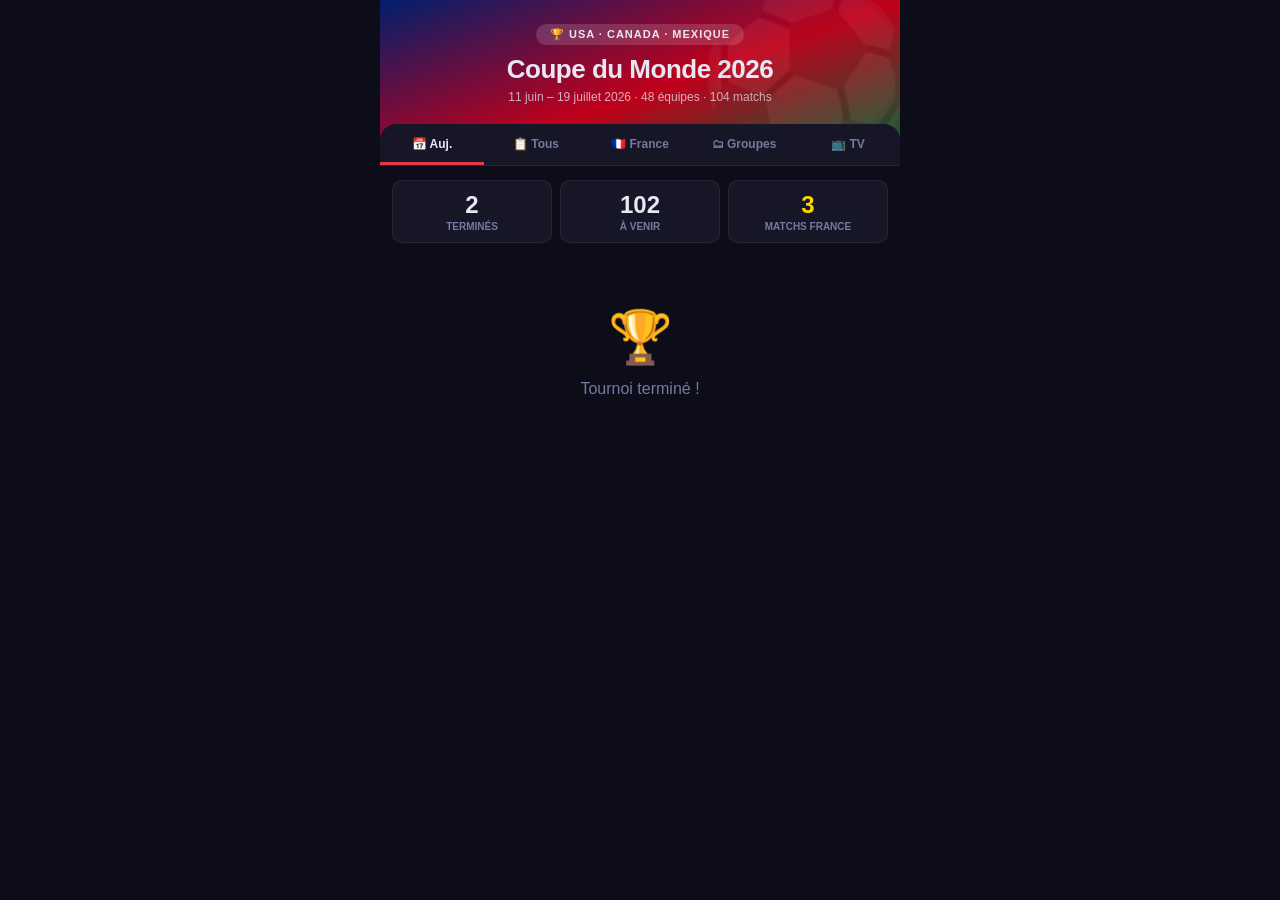
<file: worldcup2026.html>
<!DOCTYPE html>
<html lang="fr">
<head>
<meta charset="UTF-8">
<meta name="viewport" content="width=device-width, initial-scale=1.0, user-scalable=no">
<title>Mondial 2026 ⚽</title>
<style>
*{box-sizing:border-box;margin:0;padding:0}
:root{
  --bg:#0d0d1a;
  --surface:#161627;
  --surface2:#1e1e35;
  --red:#e63946;
  --gold:#ffd700;
  --green:#52b788;
  --blue:#4361ee;
  --text:#e8e8f5;
  --dim:#7878a0;
  --border:rgba(255,255,255,0.07);
}
body{background:var(--bg);color:var(--text);font-family:-apple-system,BlinkMacSystemFont,'Segoe UI',sans-serif;min-height:100vh;max-width:520px;margin:0 auto;padding-bottom:20px}

/* HEADER */
.header{background:linear-gradient(160deg,#001f6b 0%,#c1001a 55%,#006232 100%);padding:24px 16px 52px;text-align:center;position:relative;overflow:hidden}
.header::after{content:'⚽';position:absolute;font-size:180px;opacity:0.06;top:-30px;right:-20px;pointer-events:none}
.hbadge{display:inline-block;background:rgba(255,255,255,0.15);border-radius:20px;padding:4px 14px;font-size:11px;font-weight:700;letter-spacing:1px;text-transform:uppercase;margin-bottom:10px}
.htitle{font-size:26px;font-weight:900;letter-spacing:-0.5px;line-height:1.1}
.hsub{font-size:12px;opacity:0.75;margin-top:6px}

/* TABS */
.tabs{background:var(--surface);display:flex;border-bottom:1px solid var(--border);position:sticky;top:0;z-index:50;margin-top:-32px;border-radius:16px 16px 0 0;overflow:hidden}
.tab{flex:1;padding:13px 4px 11px;background:none;border:none;border-bottom:3px solid transparent;color:var(--dim);font-size:12px;font-weight:700;cursor:pointer;transition:all .2s;text-align:center;white-space:nowrap}
.tab.on{color:var(--text);border-bottom-color:var(--red)}

/* CONTENT */
.content{padding:14px 12px}

/* CHIPS */
.chips{display:flex;gap:6px;overflow-x:auto;scrollbar-width:none;padding-bottom:10px;margin-bottom:2px}
.chips::-webkit-scrollbar{display:none}
.chip{flex-shrink:0;padding:5px 14px;border-radius:20px;border:1px solid var(--border);background:var(--surface2);color:var(--dim);font-size:12px;font-weight:700;cursor:pointer;transition:all .2s}
.chip.on{background:var(--red);border-color:var(--red);color:#fff}

/* DATE LABEL */
.dlabel{font-size:11px;font-weight:700;color:var(--dim);text-transform:uppercase;letter-spacing:1.2px;padding:14px 0 7px}
.dlabel.today-lbl{color:var(--gold)}

/* MATCH CARD */
.mcard{background:var(--surface);border:1px solid var(--border);border-radius:12px;padding:13px 14px;margin-bottom:8px;position:relative;overflow:hidden}
.mcard.france-match{border-color:rgba(255,215,0,0.5);background:linear-gradient(135deg,var(--surface),#1a1a30)}
.mcard.france-match::before{content:'⭐ Les Bleus';position:absolute;top:0;right:12px;background:var(--gold);color:#000;font-size:9px;font-weight:800;padding:2px 10px;border-radius:0 0 8px 8px}
.mcard.live{border-color:var(--green)}
.mcard.done{opacity:.68}
.mcard.simul{border-left:3px solid var(--blue)}

.mrow{display:flex;align-items:center;gap:6px}
.team{flex:1;display:flex;align-items:center;gap:7px}
.team.r{flex-direction:row-reverse;text-align:right}
.tflag{font-size:22px;flex-shrink:0;line-height:1}
.tname{font-size:13px;font-weight:700;line-height:1.2}
.tname.small{font-size:11px;color:var(--dim)}
.center{text-align:center;flex-shrink:0;min-width:68px;padding:0 4px}
.score{font-size:22px;font-weight:900;letter-spacing:3px;font-variant-numeric:tabular-nums}
.htime{font-size:19px;font-weight:800;color:var(--gold)}
.hvs{font-size:11px;color:var(--dim);font-weight:600}

.mmeta{display:flex;align-items:center;justify-content:space-between;margin-top:10px;padding-top:9px;border-top:1px solid var(--border)}
.minfo{font-size:11px;color:var(--dim)}
.chs{display:flex;gap:4px;align-items:center}
.ch{font-size:10px;font-weight:800;padding:2px 8px;border-radius:4px}
.ch.m6{background:#e8620a;color:#fff}
.ch.bein{background:#003580;color:#fff}
.ch.m6plus{background:#d04000;color:#fff}
.stbadge{font-size:10px;font-weight:700;padding:2px 8px;border-radius:4px}
.stbadge.live{background:rgba(82,183,136,.2);color:var(--green)}
.stbadge.done{background:rgba(255,255,255,.06);color:var(--dim)}
.stbadge.soon{background:rgba(255,215,0,.12);color:var(--gold)}
.live-dot{display:inline-block;width:6px;height:6px;border-radius:50%;background:var(--green);margin-right:4px;animation:blink 1.2s infinite}
@keyframes blink{0%,100%{opacity:1}50%{opacity:.2}}

/* SIMUL TAG */
.simul-tag{font-size:9px;color:var(--blue);font-weight:700;margin-left:4px}

/* GROUPS GRID */
.ggrid{display:grid;grid-template-columns:1fr 1fr;gap:8px}
.gcard{background:var(--surface);border:1px solid var(--border);border-radius:12px;padding:13px}
.gcard h3{font-size:11px;font-weight:900;color:var(--dim);text-transform:uppercase;letter-spacing:1.2px;margin-bottom:9px}
.gteam{display:flex;align-items:center;gap:6px;padding:3px 0;font-size:12px;font-weight:600}
.gteam.fr{color:var(--gold);font-weight:800}

/* TV PAGE */
.tv-section{margin-bottom:20px}
.tv-section h2{font-size:14px;font-weight:800;margin-bottom:12px;color:var(--dim);text-transform:uppercase;letter-spacing:1px}
.tv-card{background:var(--surface);border:1px solid var(--border);border-radius:12px;padding:16px;margin-bottom:10px}
.tv-card.m6-card{border-color:rgba(232,98,10,.4)}
.tv-card.bein-card{border-color:rgba(0,53,128,.4)}
.tv-logo-big{display:inline-block;font-size:22px;font-weight:900;padding:6px 18px;border-radius:8px;margin-bottom:12px}
.tv-logo-big.m6{background:#e8620a;color:#fff}
.tv-logo-big.bein{background:#003580;color:#fff}
.tv-row{display:flex;gap:10px;margin-bottom:8px;align-items:flex-start}
.tv-ico{font-size:18px;flex-shrink:0;margin-top:1px}
.tv-txt{font-size:13px;line-height:1.5;color:var(--text)}
.tv-txt strong{color:var(--gold)}
.slots-grid{display:grid;grid-template-columns:1fr 1fr;gap:8px;margin-top:14px}
.slot{background:var(--surface2);border-radius:8px;padding:10px;text-align:center}
.slot-time{font-size:22px;font-weight:900;color:var(--gold);font-variant-numeric:tabular-nums}
.slot-tz{font-size:10px;color:var(--dim);margin-top:2px}
.note-box{background:var(--surface2);border-radius:10px;padding:12px 14px;font-size:12px;color:var(--dim);line-height:1.6;margin-top:10px}
.note-box strong{color:var(--text)}

/* PHASE BANNER */
.phase-banner{background:var(--surface2);border-radius:10px;padding:10px 14px;margin:14px 0 8px;display:flex;align-items:center;justify-content:space-between}
.phase-name{font-size:13px;font-weight:800;color:var(--dim);text-transform:uppercase;letter-spacing:.8px}
.phase-dates{font-size:11px;color:var(--dim)}

/* EMPTY */
.empty{text-align:center;padding:50px 16px;color:var(--dim)}
.empty .eico{font-size:52px;margin-bottom:12px}

/* STATS CHIPS */
.stat-row{display:flex;gap:8px;margin-bottom:14px}
.stat{flex:1;background:var(--surface);border:1px solid var(--border);border-radius:10px;padding:10px;text-align:center}
.stat-val{font-size:24px;font-weight:900}
.stat-lbl{font-size:10px;color:var(--dim);margin-top:2px;font-weight:600;text-transform:uppercase}
</style>
</head>
<body>

<div class="header">
  <div class="hbadge">🏆 USA · Canada · Mexique</div>
  <div class="htitle">Coupe du Monde 2026</div>
  <div class="hsub">11 juin – 19 juillet 2026 · 48 équipes · 104 matchs</div>
</div>

<div class="tabs">
  <button class="tab on" onclick="setTab('today')" id="t-today">📅 Auj.</button>
  <button class="tab" onclick="setTab('all')" id="t-all">📋 Tous</button>
  <button class="tab" onclick="setTab('france')" id="t-france">🇫🇷 France</button>
  <button class="tab" onclick="setTab('groups')" id="t-groups">🗂 Groupes</button>
  <button class="tab" onclick="setTab('tv')" id="t-tv">📺 TV</button>
</div>

<div class="content" id="app"></div>

<script>
/* ========== DATA ========== */

const FLAGS = {
  'Mexique':'🇲🇽','Afrique du Sud':'🇿🇦','Corée du Sud':'🇰🇷','Tchéquie':'🇨🇿',
  'Canada':'🇨🇦','Bosnie-Herzégovine':'🇧🇦','Qatar':'🇶🇦','Suisse':'🇨🇭',
  'Brésil':'🇧🇷','Maroc':'🇲🇦','Haïti':'🇭🇹','Écosse':'🏴󠁧󠁢󠁳󠁣󠁴󠁿',
  'États-Unis':'🇺🇸','Paraguay':'🇵🇾','Australie':'🇦🇺','Turquie':'🇹🇷',
  'Allemagne':'🇩🇪','Curaçao':'🇨🇼',"Côte d'Ivoire":'🇨🇮','Équateur':'🇪🇨',
  'Pays-Bas':'🇳🇱','Japon':'🇯🇵','Suède':'🇸🇪','Tunisie':'🇹🇳',
  'Belgique':'🇧🇪','Égypte':'🇪🇬','Iran':'🇮🇷','Nouvelle-Zélande':'🇳🇿',
  'Espagne':'🇪🇸','Cap-Vert':'🇨🇻','Arabie Saoudite':'🇸🇦','Uruguay':'🇺🇾',
  'France':'🇫🇷','Sénégal':'🇸🇳','Irak':'🇮🇶','Norvège':'🇳🇴',
  'Argentine':'🇦🇷','Algérie':'🇩🇿','Autriche':'🇦🇹','Jordanie':'🇯🇴',
  'Portugal':'🇵🇹','RD Congo':'🇨🇩','Ouzbékistan':'🇺🇿','Colombie':'🇨🇴',
  'Angleterre':'🏴󠁧󠁢󠁥󠁮󠁧󠁿','Croatie':'🇭🇷','Ghana':'🇬🇭','Panama':'🇵🇦'
};

const GROUPS = {
  A:['Mexique','Afrique du Sud','Corée du Sud','Tchéquie'],
  B:['Canada','Bosnie-Herzégovine','Qatar','Suisse'],
  C:['Brésil','Maroc','Haïti','Écosse'],
  D:['États-Unis','Paraguay','Australie','Turquie'],
  E:['Allemagne','Curaçao',"Côte d'Ivoire",'Équateur'],
  F:['Pays-Bas','Japon','Suède','Tunisie'],
  G:['Belgique','Égypte','Iran','Nouvelle-Zélande'],
  H:['Espagne','Cap-Vert','Arabie Saoudite','Uruguay'],
  I:['France','Sénégal','Irak','Norvège'],
  J:['Argentine','Algérie','Autriche','Jordanie'],
  K:['Portugal','RD Congo','Ouzbékistan','Colombie'],
  L:['Angleterre','Croatie','Ghana','Panama']
};

// ch: 'b'=beIN Sports, 'm'=M6+beIN+M6+ (gratuit+abonnement)
// status: 'done'=terminé, 'live'=en cours, 'up'=à venir
// simul: matchs simultanés (dernière journée)
const M = [
  // ---- JOURNÉE 1 ----
  {id:1, d:'2026-06-11',h:'21:00',t1:'Mexique',         t2:'Afrique du Sud',     g:'A',sc:'2-0', st:'done',ch:'b'},
  {id:2, d:'2026-06-12',h:'04:00',t1:'Corée du Sud',    t2:'Tchéquie',           g:'A',sc:'2-1', st:'done',ch:'b'},
  {id:3, d:'2026-06-12',h:'21:00',t1:'Canada',          t2:'Bosnie-Herzégovine', g:'B',         st:'up',  ch:'b'},
  {id:4, d:'2026-06-13',h:'03:00',t1:'États-Unis',      t2:'Paraguay',           g:'D',         st:'up',  ch:'b'},
  {id:5, d:'2026-06-13',h:'21:00',t1:'Qatar',           t2:'Suisse',             g:'B',         st:'up',  ch:'b'},
  {id:6, d:'2026-06-14',h:'00:00',t1:'Brésil',          t2:'Maroc',              g:'C',         st:'up',  ch:'b'},
  {id:7, d:'2026-06-14',h:'03:00',t1:'Haïti',           t2:'Écosse',             g:'C',         st:'up',  ch:'b'},
  {id:8, d:'2026-06-14',h:'06:00',t1:'Australie',       t2:'Turquie',            g:'D',         st:'up',  ch:'b'},
  {id:9, d:'2026-06-14',h:'19:00',t1:'Allemagne',       t2:'Curaçao',            g:'E',         st:'up',  ch:'b'},
  {id:10,d:'2026-06-14',h:'22:00',t1:'Pays-Bas',        t2:'Japon',              g:'F',         st:'up',  ch:'b'},
  {id:11,d:'2026-06-15',h:'01:00',t1:"Côte d'Ivoire",   t2:'Équateur',           g:'E',         st:'up',  ch:'b'},
  {id:12,d:'2026-06-15',h:'04:00',t1:'Suède',           t2:'Tunisie',            g:'F',         st:'up',  ch:'b'},
  {id:13,d:'2026-06-15',h:'18:00',t1:'Espagne',         t2:'Cap-Vert',           g:'H',         st:'up',  ch:'b'},
  {id:14,d:'2026-06-15',h:'21:00',t1:'Belgique',        t2:'Égypte',             g:'G',         st:'up',  ch:'b'},
  {id:15,d:'2026-06-16',h:'00:00',t1:'Arabie Saoudite', t2:'Uruguay',            g:'H',         st:'up',  ch:'b'},
  {id:16,d:'2026-06-16',h:'03:00',t1:'Iran',            t2:'Nouvelle-Zélande',   g:'G',         st:'up',  ch:'b'},
  {id:17,d:'2026-06-16',h:'21:00',t1:'France',          t2:'Sénégal',            g:'I',         st:'up',  ch:'m'},
  {id:18,d:'2026-06-17',h:'00:00',t1:'Irak',            t2:'Norvège',            g:'I',         st:'up',  ch:'b'},
  {id:19,d:'2026-06-17',h:'03:00',t1:'Argentine',       t2:'Algérie',            g:'J',         st:'up',  ch:'b'},
  {id:20,d:'2026-06-17',h:'06:00',t1:'Autriche',        t2:'Jordanie',           g:'J',         st:'up',  ch:'b'},
  {id:21,d:'2026-06-17',h:'19:00',t1:'Portugal',        t2:'RD Congo',           g:'K',         st:'up',  ch:'b'},
  {id:22,d:'2026-06-17',h:'22:00',t1:'Angleterre',      t2:'Croatie',            g:'L',         st:'up',  ch:'b'},
  {id:23,d:'2026-06-18',h:'01:00',t1:'Ghana',           t2:'Panama',             g:'L',         st:'up',  ch:'b'},
  {id:24,d:'2026-06-18',h:'04:00',t1:'Ouzbékistan',     t2:'Colombie',           g:'K',         st:'up',  ch:'b'},

  // ---- JOURNÉE 2 ----
  {id:25,d:'2026-06-18',h:'18:00',t1:'Tchéquie',        t2:'Afrique du Sud',     g:'A',         st:'up',  ch:'b'},
  {id:26,d:'2026-06-18',h:'21:00',t1:'Suisse',          t2:'Bosnie-Herzégovine', g:'B',         st:'up',  ch:'b'},
  {id:27,d:'2026-06-19',h:'00:00',t1:'Canada',          t2:'Qatar',              g:'B',         st:'up',  ch:'b'},
  {id:28,d:'2026-06-19',h:'03:00',t1:'Mexique',         t2:'Corée du Sud',       g:'A',         st:'up',  ch:'b'},
  {id:29,d:'2026-06-19',h:'21:00',t1:'États-Unis',      t2:'Australie',          g:'D',         st:'up',  ch:'b'},
  {id:30,d:'2026-06-20',h:'00:00',t1:'Écosse',          t2:'Maroc',              g:'C',         st:'up',  ch:'b'},
  {id:31,d:'2026-06-20',h:'03:00',t1:'Brésil',          t2:'Haïti',              g:'C',         st:'up',  ch:'b'},
  {id:32,d:'2026-06-20',h:'06:00',t1:'Turquie',         t2:'Paraguay',           g:'D',         st:'up',  ch:'b'},
  {id:33,d:'2026-06-20',h:'19:00',t1:'Pays-Bas',        t2:'Suède',              g:'F',         st:'up',  ch:'b'},
  {id:34,d:'2026-06-20',h:'22:00',t1:'Allemagne',       t2:"Côte d'Ivoire",      g:'E',         st:'up',  ch:'b'},
  {id:35,d:'2026-06-21',h:'02:00',t1:'Équateur',        t2:'Curaçao',            g:'E',         st:'up',  ch:'b'},
  {id:36,d:'2026-06-21',h:'06:00',t1:'Tunisie',         t2:'Japon',              g:'F',         st:'up',  ch:'b'},
  {id:37,d:'2026-06-21',h:'18:00',t1:'Espagne',         t2:'Arabie Saoudite',    g:'H',         st:'up',  ch:'b'},
  {id:38,d:'2026-06-21',h:'21:00',t1:'Belgique',        t2:'Iran',               g:'G',         st:'up',  ch:'b'},
  {id:39,d:'2026-06-22',h:'00:00',t1:'Uruguay',         t2:'Cap-Vert',           g:'H',         st:'up',  ch:'b'},
  {id:40,d:'2026-06-22',h:'03:00',t1:'Nouvelle-Zélande',t2:'Égypte',             g:'G',         st:'up',  ch:'b'},
  {id:41,d:'2026-06-22',h:'19:00',t1:'Argentine',       t2:'Autriche',           g:'J',         st:'up',  ch:'b'},
  {id:42,d:'2026-06-22',h:'23:00',t1:'France',          t2:'Irak',               g:'I',         st:'up',  ch:'m'},
  {id:43,d:'2026-06-23',h:'02:00',t1:'Norvège',         t2:'Sénégal',            g:'I',         st:'up',  ch:'b'},
  {id:44,d:'2026-06-23',h:'05:00',t1:'Jordanie',        t2:'Algérie',            g:'J',         st:'up',  ch:'b'},
  {id:45,d:'2026-06-23',h:'19:00',t1:'Portugal',        t2:'Ouzbékistan',        g:'K',         st:'up',  ch:'b'},
  {id:46,d:'2026-06-23',h:'22:00',t1:'Angleterre',      t2:'Ghana',              g:'L',         st:'up',  ch:'b'},
  {id:47,d:'2026-06-24',h:'01:00',t1:'Panama',          t2:'Croatie',            g:'L',         st:'up',  ch:'b'},
  {id:48,d:'2026-06-24',h:'04:00',t1:'Colombie',        t2:'RD Congo',           g:'K',         st:'up',  ch:'b'},

  // ---- JOURNÉE 3 (matchs simultanés par groupe) ----
  {id:49,d:'2026-06-24',h:'21:00',t1:'Suisse',          t2:'Canada',             g:'B',         st:'up',  ch:'b', sim:1},
  {id:50,d:'2026-06-24',h:'21:00',t1:'Bosnie-Herzégovine',t2:'Qatar',            g:'B',         st:'up',  ch:'b', sim:1},
  {id:51,d:'2026-06-25',h:'00:00',t1:'Écosse',          t2:'Brésil',             g:'C',         st:'up',  ch:'b', sim:1},
  {id:52,d:'2026-06-25',h:'00:00',t1:'Maroc',           t2:'Haïti',              g:'C',         st:'up',  ch:'b', sim:1},
  {id:53,d:'2026-06-25',h:'03:00',t1:'Tchéquie',        t2:'Mexique',            g:'A',         st:'up',  ch:'b', sim:1},
  {id:54,d:'2026-06-25',h:'03:00',t1:'Afrique du Sud',  t2:'Corée du Sud',       g:'A',         st:'up',  ch:'b', sim:1},
  {id:55,d:'2026-06-25',h:'22:00',t1:'Équateur',        t2:'Allemagne',          g:'E',         st:'up',  ch:'b', sim:1},
  {id:56,d:'2026-06-25',h:'22:00',t1:'Curaçao',         t2:"Côte d'Ivoire",      g:'E',         st:'up',  ch:'b', sim:1},
  {id:57,d:'2026-06-26',h:'01:00',t1:'Japon',           t2:'Suède',              g:'F',         st:'up',  ch:'b', sim:1},
  {id:58,d:'2026-06-26',h:'01:00',t1:'Tunisie',         t2:'Pays-Bas',           g:'F',         st:'up',  ch:'b', sim:1},
  {id:59,d:'2026-06-26',h:'04:00',t1:'Turquie',         t2:'États-Unis',         g:'D',         st:'up',  ch:'b', sim:1},
  {id:60,d:'2026-06-26',h:'04:00',t1:'Paraguay',        t2:'Australie',          g:'D',         st:'up',  ch:'b', sim:1},
  {id:61,d:'2026-06-26',h:'21:00',t1:'Norvège',         t2:'France',             g:'I',         st:'up',  ch:'m', sim:1},
  {id:62,d:'2026-06-26',h:'21:00',t1:'Sénégal',         t2:'Irak',               g:'I',         st:'up',  ch:'b', sim:1},
  {id:63,d:'2026-06-27',h:'02:00',t1:'Cap-Vert',        t2:'Arabie Saoudite',    g:'H',         st:'up',  ch:'b', sim:1},
  {id:64,d:'2026-06-27',h:'02:00',t1:'Uruguay',         t2:'Espagne',            g:'H',         st:'up',  ch:'b', sim:1},
  {id:65,d:'2026-06-27',h:'05:00',t1:'Égypte',          t2:'Iran',               g:'G',         st:'up',  ch:'b', sim:1},
  {id:66,d:'2026-06-27',h:'05:00',t1:'Nouvelle-Zélande',t2:'Belgique',           g:'G',         st:'up',  ch:'b', sim:1},
  {id:67,d:'2026-06-27',h:'23:00',t1:'Panama',          t2:'Angleterre',         g:'L',         st:'up',  ch:'b', sim:1},
  {id:68,d:'2026-06-27',h:'23:00',t1:'Croatie',         t2:'Ghana',              g:'L',         st:'up',  ch:'b', sim:1},
  {id:69,d:'2026-06-28',h:'01:30',t1:'Colombie',        t2:'Portugal',           g:'K',         st:'up',  ch:'b', sim:1},
  {id:70,d:'2026-06-28',h:'01:30',t1:'RD Congo',        t2:'Ouzbékistan',        g:'K',         st:'up',  ch:'b', sim:1},
  {id:71,d:'2026-06-28',h:'04:00',t1:'Algérie',         t2:'Autriche',           g:'J',         st:'up',  ch:'b', sim:1},
  {id:72,d:'2026-06-28',h:'04:00',t1:'Jordanie',        t2:'Argentine',          g:'J',         st:'up',  ch:'b', sim:1},

  // ---- SEIZIÈMES DE FINALE (28 juin – 3 juillet) ----
  {id:73, d:'2026-06-28',h:'21:00',t1:'Qualifié',t2:'Qualifié',g:null,rnd:'16e de finale',st:'up',ch:'b'},
  {id:74, d:'2026-06-28',h:'21:00',t1:'Qualifié',t2:'Qualifié',g:null,rnd:'16e de finale',st:'up',ch:'b'},
  {id:75, d:'2026-06-29',h:'21:00',t1:'Qualifié',t2:'Qualifié',g:null,rnd:'16e de finale',st:'up',ch:'b'},
  {id:76, d:'2026-06-29',h:'21:00',t1:'Qualifié',t2:'Qualifié',g:null,rnd:'16e de finale',st:'up',ch:'b'},
  {id:77, d:'2026-06-30',h:'21:00',t1:'Qualifié',t2:'Qualifié',g:null,rnd:'16e de finale',st:'up',ch:'b'},
  {id:78, d:'2026-06-30',h:'21:00',t1:'Qualifié',t2:'Qualifié',g:null,rnd:'16e de finale',st:'up',ch:'b'},
  {id:79, d:'2026-07-01',h:'21:00',t1:'Qualifié',t2:'Qualifié',g:null,rnd:'16e de finale',st:'up',ch:'b'},
  {id:80, d:'2026-07-01',h:'21:00',t1:'Qualifié',t2:'Qualifié',g:null,rnd:'16e de finale',st:'up',ch:'b'},
  {id:81, d:'2026-07-02',h:'21:00',t1:'Qualifié',t2:'Qualifié',g:null,rnd:'16e de finale',st:'up',ch:'b'},
  {id:82, d:'2026-07-02',h:'21:00',t1:'Qualifié',t2:'Qualifié',g:null,rnd:'16e de finale',st:'up',ch:'b'},
  {id:83, d:'2026-07-03',h:'03:00',t1:'Qualifié',t2:'Qualifié',g:null,rnd:'16e de finale',st:'up',ch:'b'},
  {id:84, d:'2026-07-03',h:'03:00',t1:'Qualifié',t2:'Qualifié',g:null,rnd:'16e de finale',st:'up',ch:'b'},
  {id:85, d:'2026-07-03',h:'21:00',t1:'Qualifié',t2:'Qualifié',g:null,rnd:'16e de finale',st:'up',ch:'b'},
  {id:86, d:'2026-07-03',h:'21:00',t1:'Qualifié',t2:'Qualifié',g:null,rnd:'16e de finale',st:'up',ch:'b'},
  {id:87, d:'2026-07-04',h:'03:00',t1:'Qualifié',t2:'Qualifié',g:null,rnd:'16e de finale',st:'up',ch:'b'},
  {id:88, d:'2026-07-04',h:'03:00',t1:'Qualifié',t2:'Qualifié',g:null,rnd:'16e de finale',st:'up',ch:'b'},

  // ---- HUITIÈMES DE FINALE (4–7 juillet) ----
  {id:89, d:'2026-07-04',h:'21:00',t1:'Qualifié',t2:'Qualifié',g:null,rnd:'8e de finale',st:'up',ch:'b'},
  {id:90, d:'2026-07-04',h:'21:00',t1:'Qualifié',t2:'Qualifié',g:null,rnd:'8e de finale',st:'up',ch:'b'},
  {id:91, d:'2026-07-05',h:'21:00',t1:'Qualifié',t2:'Qualifié',g:null,rnd:'8e de finale',st:'up',ch:'b'},
  {id:92, d:'2026-07-05',h:'21:00',t1:'Qualifié',t2:'Qualifié',g:null,rnd:'8e de finale',st:'up',ch:'b'},
  {id:93, d:'2026-07-06',h:'21:00',t1:'Qualifié',t2:'Qualifié',g:null,rnd:'8e de finale',st:'up',ch:'b'},
  {id:94, d:'2026-07-06',h:'21:00',t1:'Qualifié',t2:'Qualifié',g:null,rnd:'8e de finale',st:'up',ch:'b'},
  {id:95, d:'2026-07-07',h:'21:00',t1:'Qualifié',t2:'Qualifié',g:null,rnd:'8e de finale',st:'up',ch:'b'},
  {id:96, d:'2026-07-07',h:'21:00',t1:'Qualifié',t2:'Qualifié',g:null,rnd:'8e de finale',st:'up',ch:'b'},

  // ---- QUARTS DE FINALE (9–11 juillet) ----
  {id:97, d:'2026-07-09',h:'21:00',t1:'Qualifié',t2:'Qualifié',g:null,rnd:'Quart de finale',st:'up',ch:'b'},
  {id:98, d:'2026-07-10',h:'21:00',t1:'Qualifié',t2:'Qualifié',g:null,rnd:'Quart de finale',st:'up',ch:'b'},
  {id:99, d:'2026-07-10',h:'21:00',t1:'Qualifié',t2:'Qualifié',g:null,rnd:'Quart de finale',st:'up',ch:'b'},
  {id:100,d:'2026-07-11',h:'21:00',t1:'Qualifié',t2:'Qualifié',g:null,rnd:'Quart de finale',st:'up',ch:'b'},

  // ---- DEMI-FINALES (14–15 juillet) ----
  {id:101,d:'2026-07-14',h:'21:00',t1:'Qualifié',t2:'Qualifié',g:null,rnd:'Demi-finale',st:'up',ch:'m'},
  {id:102,d:'2026-07-15',h:'21:00',t1:'Qualifié',t2:'Qualifié',g:null,rnd:'Demi-finale',st:'up',ch:'m'},

  // ---- PETITE FINALE ----
  {id:103,d:'2026-07-18',h:'21:00',t1:'Qualifié',t2:'Qualifié',g:null,rnd:'3ème place',st:'up',ch:'m'},

  // ---- FINALE ----
  {id:104,d:'2026-07-19',h:'21:00',t1:'Qualifié',t2:'Qualifié',g:null,rnd:'FINALE',st:'up',ch:'m'}
];

/* ========== HELPERS ========== */

function today() {
  return new Date().toISOString().slice(0,10);
}

function fmtDate(d) {
  const [y,mo,da] = d.split('-');
  const days = ['Dim','Lun','Mar','Mer','Jeu','Ven','Sam'];
  const months = ['jan','fév','mar','avr','mai','juin','juil','août','sep','oct','nov','déc'];
  const dt = new Date(+y,+mo-1,+da);
  return `${days[dt.getDay()]} ${+da} ${months[+mo-1]}`;
}

function isToday(d) { return d === today(); }
function isFrance(m) { return m.t1==='France' || m.t2==='France'; }
function isKnown(m) { return !!FLAGS[m.t1]; }

function chBadges(ch) {
  if(ch==='m') return `<span class="ch m6">M6</span><span class="ch m6plus">M6+</span><span class="ch bein">beIN</span>`;
  return `<span class="ch bein">beIN</span>`;
}

function stBadge(m) {
  if(m.st==='live') return `<span class="stbadge live"><span class="live-dot"></span>En direct</span>`;
  if(m.st==='done') return `<span class="stbadge done">Terminé</span>`;
  // check if upcoming match is "today"
  if(m.d===today()) return `<span class="stbadge soon">⏰ Aujourd'hui</span>`;
  return '';
}

function matchCard(m) {
  const fr = isFrance(m);
  const f1 = FLAGS[m.t1] || '🏳️';
  const f2 = FLAGS[m.t2] || '🏳️';
  const cls = [
    'mcard',
    fr ? 'france-match' : '',
    m.st==='live' ? 'live' : '',
    m.st==='done' ? 'done' : '',
    m.sim ? 'simul' : ''
  ].filter(Boolean).join(' ');

  const grpLabel = m.g ? `Groupe ${m.g}` : (m.rnd || '');
  const simulTag = m.sim ? `<span class="simul-tag">⟳ simultané</span>` : '';

  let centerHTML;
  if(m.st==='done' && m.sc) {
    centerHTML = `<div class="score">${m.sc}</div>`;
  } else if(m.st==='live') {
    centerHTML = `<div class="score" style="color:var(--green)">${m.sc||'? - ?'}</div>`;
  } else {
    centerHTML = `<div class="htime">${m.h}</div><div class="hvs">vs</div>`;
  }

  const t1small = !FLAGS[m.t1] ? 'small' : '';
  const t2small = !FLAGS[m.t2] ? 'small' : '';

  return `<div class="${cls}">
  <div class="mrow">
    <div class="team">
      <span class="tflag">${f1}</span>
      <span class="tname ${t1small}">${m.t1}</span>
    </div>
    <div class="center">${centerHTML}</div>
    <div class="team r">
      <span class="tflag">${f2}</span>
      <span class="tname ${t2small}">${m.t2}</span>
    </div>
  </div>
  <div class="mmeta">
    <span class="minfo">${grpLabel}${simulTag}</span>
    <div class="chs">${stBadge(m)}${chBadges(m.ch)}</div>
  </div>
</div>`;
}

function groupMatchesByDate(list) {
  const map = new Map();
  list.forEach(m => {
    if(!map.has(m.d)) map.set(m.d,[]);
    map.get(m.d).push(m);
  });
  return map;
}

function renderList(list) {
  if(!list.length) return `<div class="empty"><div class="eico">🔍</div>Aucun match trouvé</div>`;
  const byDate = groupMatchesByDate(list);
  let html = '';
  const td = today();
  let prevRnd = null;
  byDate.forEach((matches, date) => {
    const isT = date===td;
    html += `<div class="dlabel ${isT?'today-lbl':''}">`;
    html += isT ? `📅 AUJOURD'HUI – ${fmtDate(date)}` : fmtDate(date);
    html += `</div>`;

    matches.forEach(m => {
      // insert phase banner for knockout rounds
      const rnd = m.rnd || (m.g ? 'Phase de groupes' : '');
      if(rnd && rnd!==prevRnd && !m.g) {
        html += `<div class="phase-banner"><span class="phase-name">🏆 ${rnd}</span></div>`;
        prevRnd = rnd;
      }
      html += matchCard(m);
    });
  });
  return html;
}

/* ========== STATE & RENDER ========== */

let tab = 'today';
let grpFilter = 'all';

function setTab(t) {
  tab = t;
  grpFilter = 'all';
  document.querySelectorAll('.tab').forEach(b=>b.classList.remove('on'));
  document.getElementById('t-'+t).classList.add('on');
  render();
}

function setGrp(g) {
  grpFilter = g;
  document.querySelectorAll('.chip').forEach(b=>{
    b.classList.toggle('on', b.dataset.g===g);
  });
  renderMatchList();
}

let lastRenderedTab = null;

function render() {
  lastRenderedTab = tab;
  const app = document.getElementById('app');
  if(tab==='today') renderToday(app);
  else if(tab==='all') renderAll(app);
  else if(tab==='france') renderFrance(app);
  else if(tab==='groups') renderGroups(app);
  else if(tab==='tv') renderTV(app);
}

function renderToday(app) {
  const td = today();
  const matches = M.filter(m=>m.d===td);

  // also show matches that started "last night" (from previous day but >00:00 today)
  // And next upcoming matches if nothing today
  let html = '';

  // Stats row
  const done = M.filter(m=>m.st==='done').length;
  const france = M.filter(m=>isFrance(m)).length;
  html += `<div class="stat-row">
    <div class="stat"><div class="stat-val">${done}</div><div class="stat-lbl">Terminés</div></div>
    <div class="stat"><div class="stat-val">${M.length-done}</div><div class="stat-lbl">À venir</div></div>
    <div class="stat"><div class="stat-val" style="color:var(--gold)">3</div><div class="stat-lbl">Matchs France</div></div>
  </div>`;

  if(matches.length) {
    html += `<div class="dlabel today-lbl">📅 Aujourd'hui – ${fmtDate(td)}</div>`;
    matches.forEach(m=>{ html+=matchCard(m); });
  } else {
    // Next upcoming day
    const upcoming = M.filter(m=>m.d>td&&m.st!=='done').slice(0,6);
    if(upcoming.length) {
      const nextDate = upcoming[0].d;
      const nextMatches = upcoming.filter(m=>m.d===nextDate);
      html += `<div class="empty"><div class="eico">📭</div>Pas de match aujourd'hui</div>`;
      html += `<div class="dlabel">⏭ Prochains matchs – ${fmtDate(nextDate)}</div>`;
      nextMatches.forEach(m=>{ html+=matchCard(m); });
    } else {
      html += `<div class="empty"><div class="eico">🏆</div>Tournoi terminé !</div>`;
    }
  }

  // France next match
  const nextFr = M.filter(m=>isFrance(m)&&m.st!=='done'&&m.d>=td)[0];
  if(nextFr && nextFr.d!==td) {
    html += `<div class="dlabel" style="color:var(--gold)">🇫🇷 Prochain match France</div>`;
    html += matchCard(nextFr);
  }

  app.innerHTML = html;
}

function renderMatchList() {
  const container = document.getElementById('match-list');
  if(!container) return;
  let list = M;
  if(grpFilter!=='all') list = M.filter(m=>m.g===grpFilter);
  container.innerHTML = renderList(list);
}

function renderAll(app) {
  const groupKeys = Object.keys(GROUPS);
  let chips = `<div class="chips">
    <button class="chip on" data-g="all" onclick="setGrp('all')">Tous</button>`;
  groupKeys.forEach(g=>{
    chips += `<button class="chip" data-g="${g}" onclick="setGrp('${g}')">Groupe ${g}</button>`;
  });
  chips += `</div><div id="match-list"></div>`;
  app.innerHTML = chips;
  renderMatchList();
}

function renderFrance(app) {
  const matches = M.filter(isFrance);
  const td = today();
  let html = `<div class="note-box" style="margin-bottom:14px;border-left:3px solid var(--gold)">
    <strong>🇫🇷 Groupe I</strong> — France · Sénégal · Irak · Norvège<br>
    Tous les matchs France sont en clair sur <strong>M6</strong> et en streaming sur <strong>M6+</strong><br>
    et sur abonnement <strong>beIN Sports</strong>
  </div>`;
  html += renderList(matches);
  app.innerHTML = html;
}

function renderGroups(app) {
  let html = `<div class="ggrid">`;
  Object.entries(GROUPS).forEach(([g,teams])=>{
    html += `<div class="gcard">
      <h3>Groupe ${g}</h3>`;
    teams.forEach(t=>{
      const isFr = t==='France';
      html += `<div class="gteam${isFr?' fr':''}">
        <span>${FLAGS[t]||'🏳️'}</span>
        <span>${t}</span>
      </div>`;
    });
    html += `</div>`;
  });
  html += `</div>`;
  app.innerHTML = html;
}

function renderTV(app) {
  app.innerHTML = `
  <div class="tv-section">
    <h2>Diffusion en France</h2>

    <div class="tv-card m6-card">
      <div class="tv-logo-big m6">M6</div>
      <div class="tv-row"><span class="tv-ico">📺</span>
        <span class="tv-txt"><strong>54 matchs en clair</strong> — gratuit sur la TNT et en streaming sur <strong>M6+</strong> (sans inscription)</span>
      </div>
      <div class="tv-row"><span class="tv-ico">🇫🇷</span>
        <span class="tv-txt"><strong>Tous les matchs de l'équipe de France</strong>, dont les phases éliminatoires si la France est qualifiée</span>
      </div>
      <div class="tv-row"><span class="tv-ico">🏆</span>
        <span class="tv-txt">Les <strong>2 demi-finales</strong>, le <strong>match pour la 3ème place</strong> et la <strong>Finale</strong></span>
      </div>
      <div class="tv-row"><span class="tv-ico">⚽</span>
        <span class="tv-txt">De grandes affiches de la phase de groupes et des phases finales</span>
      </div>
      <div class="note-box">
        <strong>📱 Streaming gratuit :</strong> M6+ (m6plus.fr) — disponible sur mobile, tablette, PC et TV connectée, sans abonnement.
      </div>
    </div>

    <div class="tv-card bein-card">
      <div class="tv-logo-big bein">beIN SPORTS</div>
      <div class="tv-row"><span class="tv-ico">📡</span>
        <span class="tv-txt"><strong>104 matchs en intégralité</strong> — tous les matchs du tournoi, sur abonnement</span>
      </div>
      <div class="tv-row"><span class="tv-ico">💳</span>
        <span class="tv-txt">Abonnement requis (~15€/mois) — disponible sur Canal+, Orange TV, SFR TV, Free, beIN CONNECT</span>
      </div>
      <div class="tv-row"><span class="tv-ico">🖥</span>
        <span class="tv-txt">Streaming via <strong>beIN CONNECT</strong> sur tous les écrans</span>
      </div>
    </div>

    <div class="note-box">
      <strong>⚠️ Attention :</strong> Pour la première fois depuis 1978, <strong>TF1 ne diffuse aucun match</strong> de la Coupe du Monde. C'est M6 qui détient les droits en clair (54 matchs) et beIN Sports l'intégralité (104 matchs).
    </div>
  </div>

  <div class="tv-section">
    <h2>Créneaux horaires (heure française)</h2>
    <div class="slots-grid">
      <div class="slot"><div class="slot-time">18h00</div><div class="slot-tz">Midi heure US Est</div></div>
      <div class="slot"><div class="slot-time">21h00</div><div class="slot-tz">15h heure US Est</div></div>
      <div class="slot"><div class="slot-time">23h00</div><div class="slot-tz">17h heure US Est</div></div>
      <div class="slot"><div class="slot-time">03h00</div><div class="slot-tz">21h heure US Est</div></div>
    </div>
    <div class="note-box" style="margin-top:10px">
      <strong>⏰ Décalage :</strong> La France est en avance de 6h sur la côte Est (New York) et de 9h sur la côte Ouest (Los Angeles). Certains matchs ont lieu entre <strong>minuit et 6h du matin</strong> heure française.
    </div>
  </div>

  <div class="tv-section">
    <h2>Matchs France sur M6</h2>
    ${renderList(M.filter(isFrance))}
  </div>
  `;
}

/* ========== INIT ========== */
render();

// Update statuses dynamically based on current time
function updateStatuses() {
  const now = new Date();
  M.forEach(m => {
    if(m.st==='done') return;
    const [hh,mm] = m.h.split(':').map(Number);
    const matchStart = new Date(m.d+'T'+m.h+':00+02:00'); // CEST
    const matchEnd = new Date(matchStart.getTime() + 110*60*1000); // ~110min
    if(now >= matchStart && now <= matchEnd) m.st = 'live';
    else if(now > matchEnd && m.d <= today()) {
      // Don't auto-mark as done — scores need manual update
    }
  });
}
updateStatuses();
</script>
</body>
</html>
</file>
